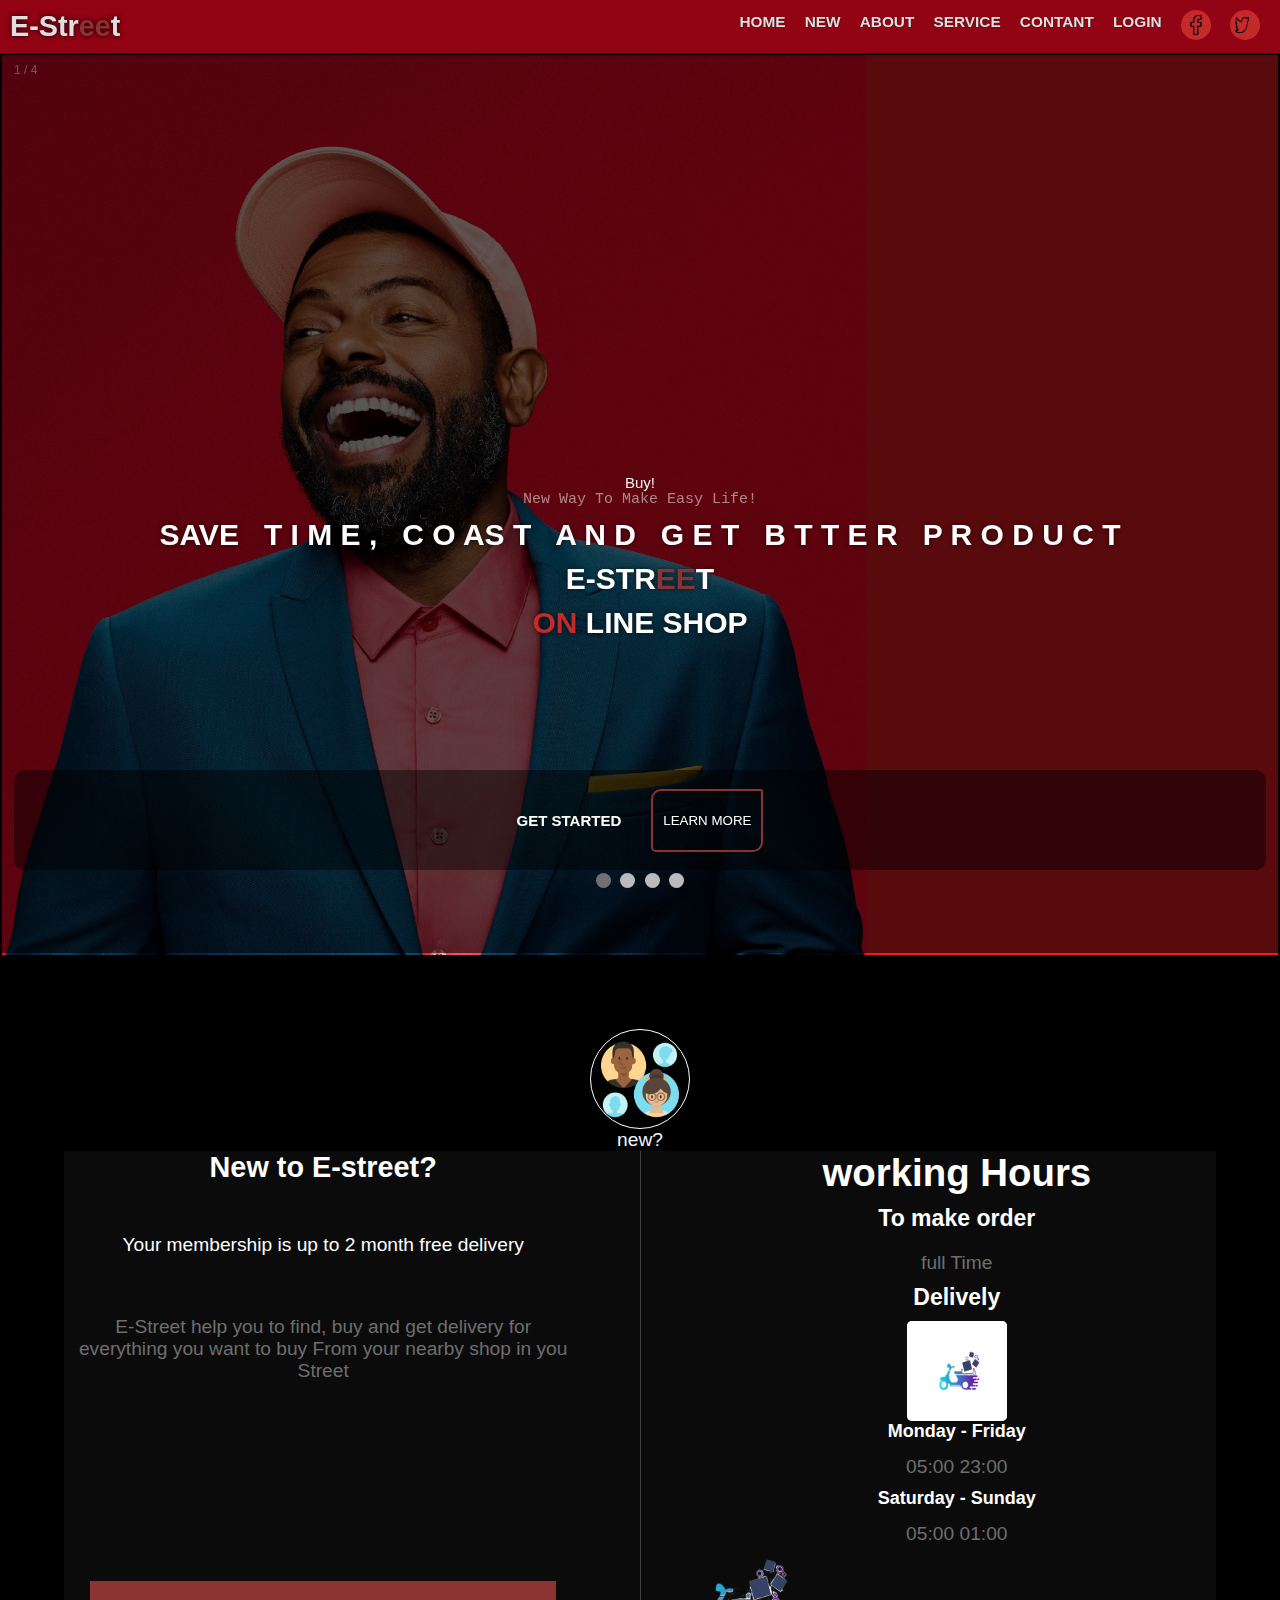
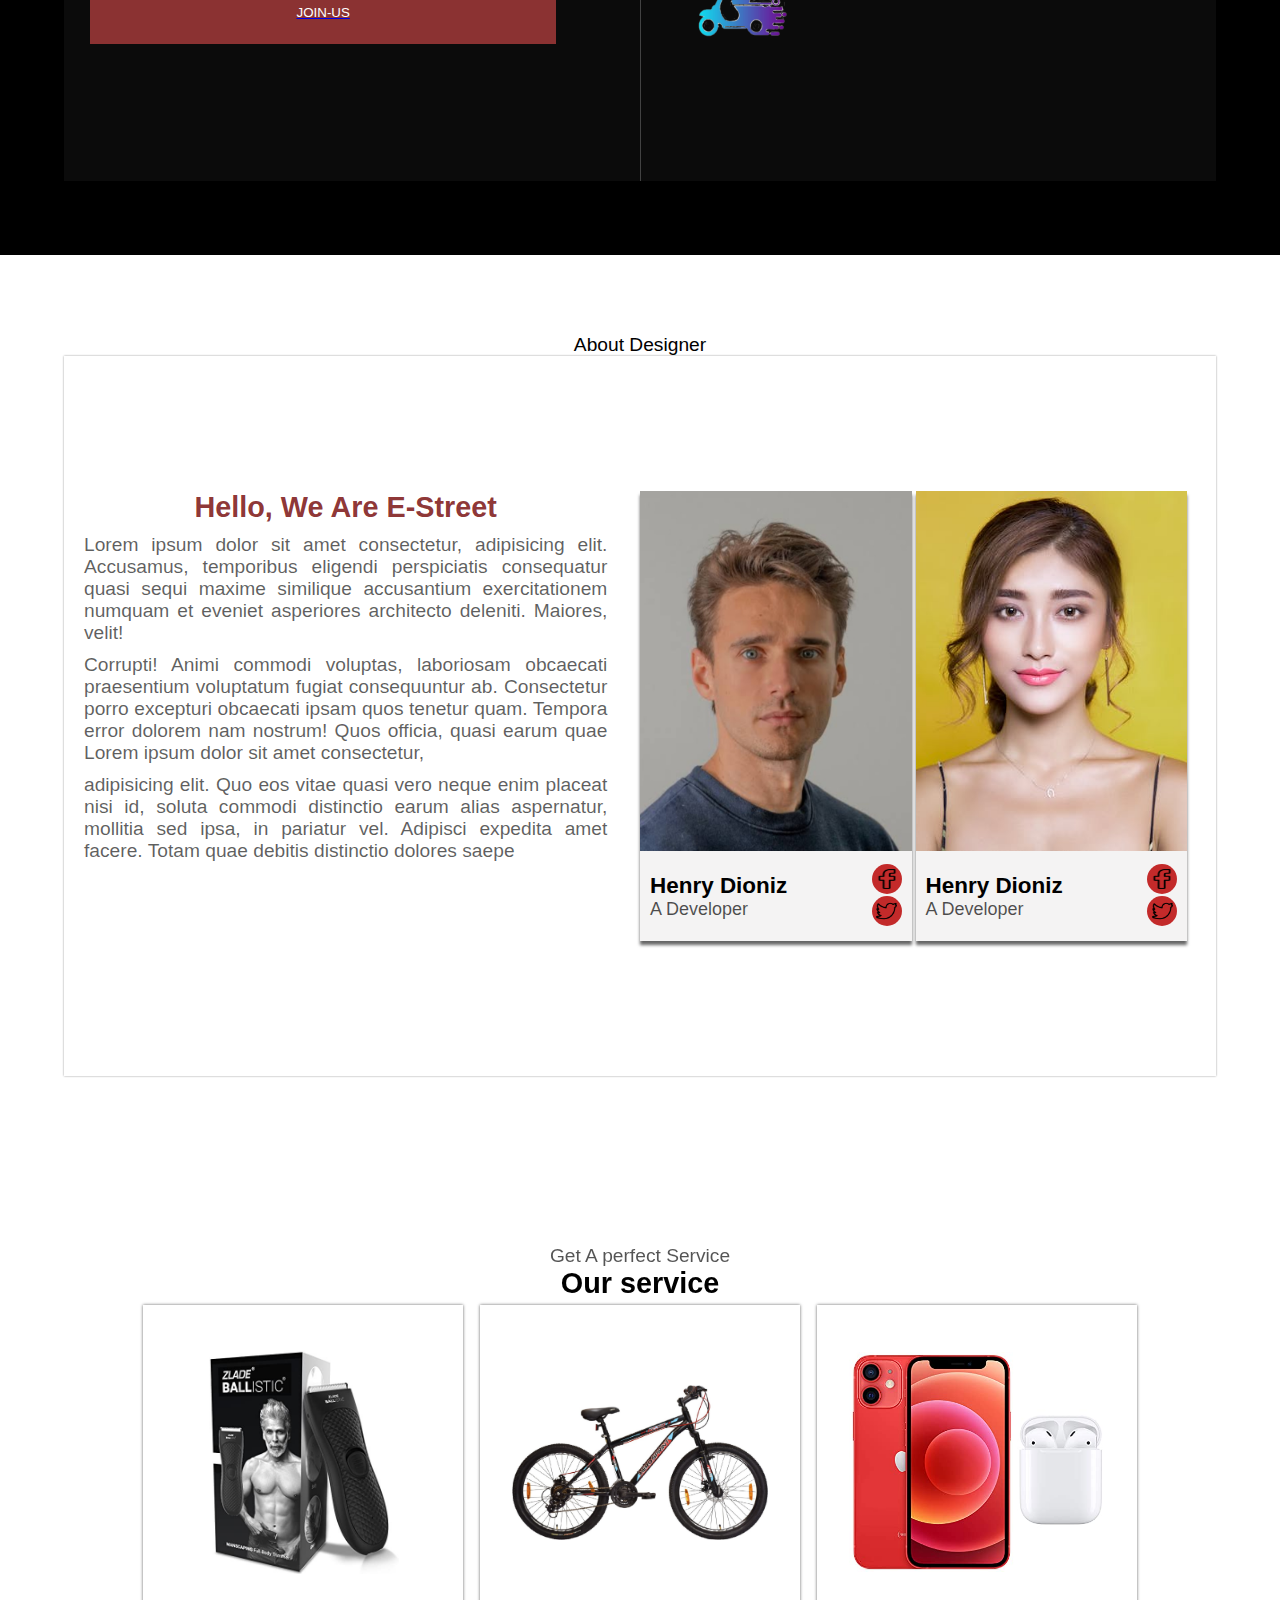
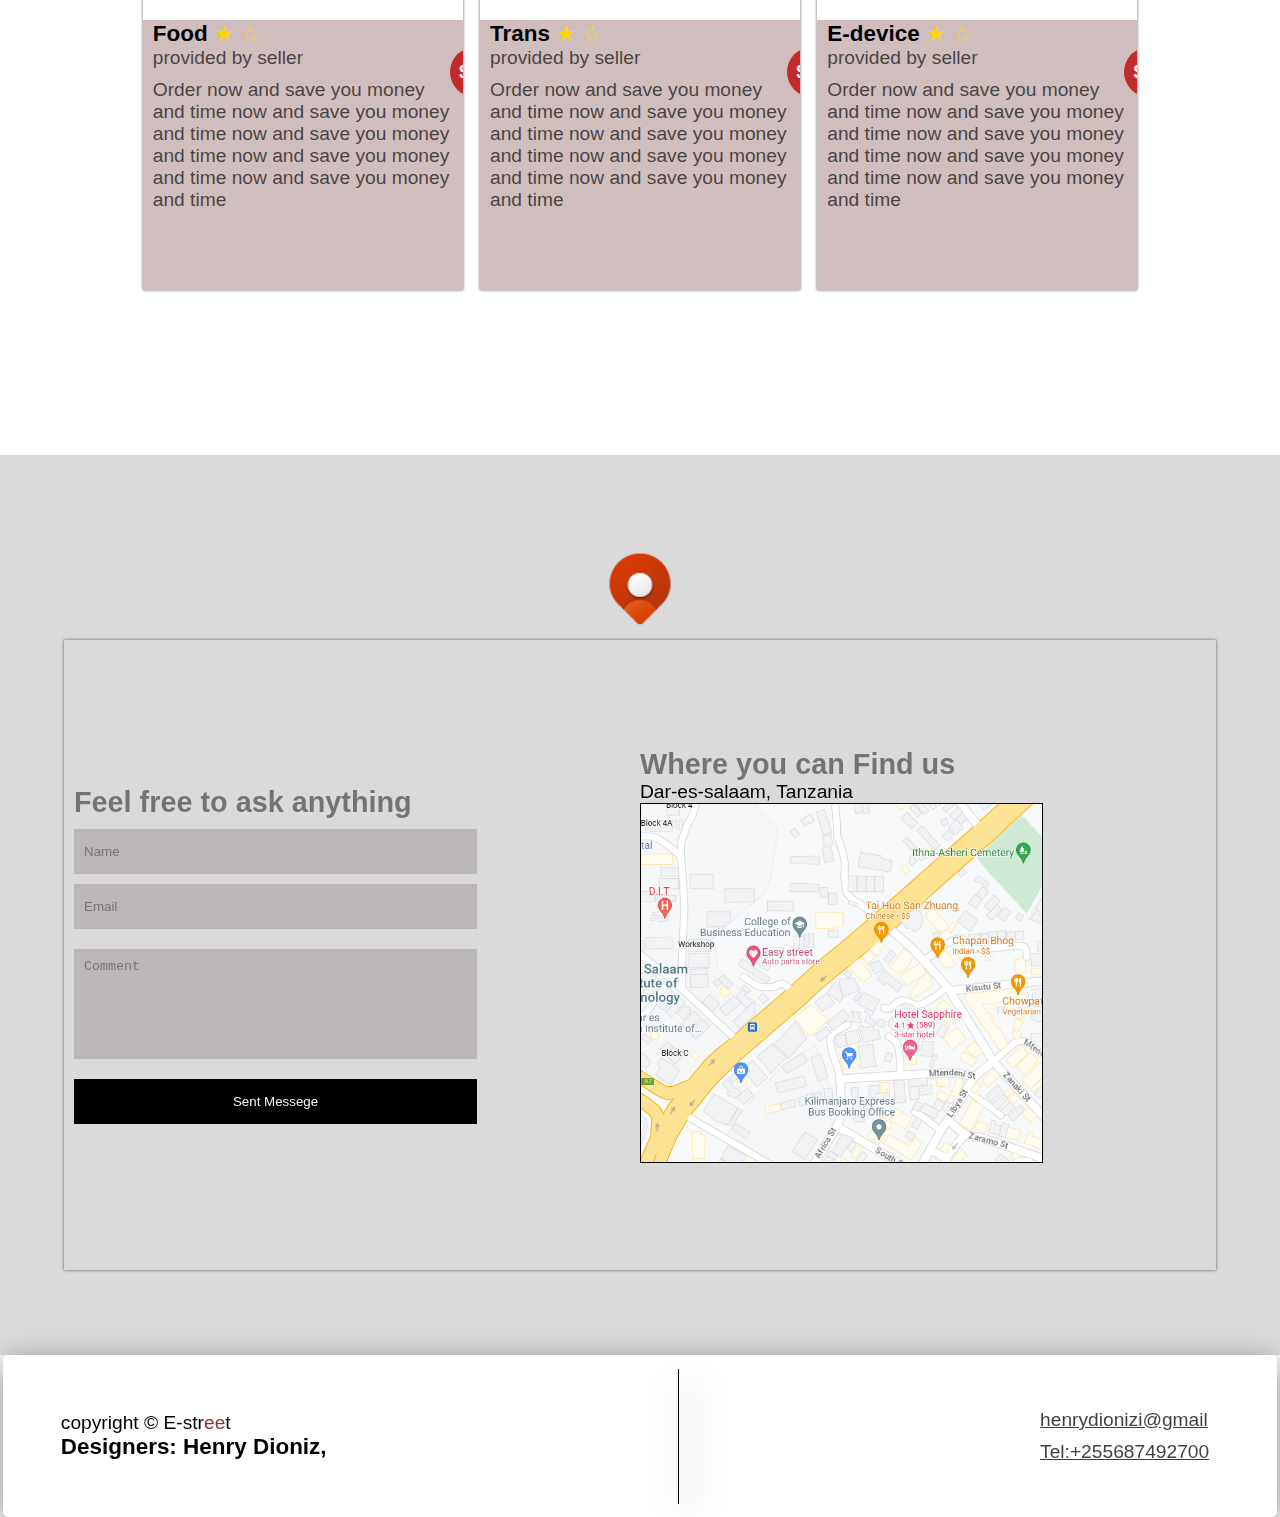
<file: E-shooper/index.html>
<html lang="en">

<head>
    <meta charset="UTF-8">
    <meta http-equiv="X-UA-Compatible" content="IE=edge">
    <meta name="viewport" content="width=device-width, initial-scale=1.0">
    <title>Welcome/E-street</title>
    <!-- //icon  -->
    <link rel="shortcut icon" href="/icon/MAPS41MDahZ9QdKXhVa4dWB9RuyfV4XqhyAZ8XcYepb.png" type="image/x-icon">
    <!-- //css file  -->
    <link rel="stylesheet" href="style/style.css">
    <link rel="stylesheet" href="style/animated.css">
</head>

<body>
    <header class="header">
        <div class="header__title">
            <a href="index.html">
                <h2>E-Str<span class="colored">ee</span>t</h2>
            </a>
        </div>
        <nav class="header__nav">
            <ul class="header__ul">
                <li class="li_link"><a href="#home">Home</a></li>
                <li class="li_link"><a href="#new">new</a></li>
                <li class="li_link"><a href="#about">about</a></li>
                <li class="li_link"><a href="#service">Service</a></li>
                <li class="li_link"><a href="#contant">Contant</a></li>
                <li class="li_link"><a href="html/logIn.html">login</a></li>
                <li>
                    <div class="socialLink">
                        <div class="fb">
                            <a href="#"><img src="icon/facebook.png" alt="fn"></a>
                        </div>
                        <div class="tweer">
                            <a href="#"><img src="icon/twitter - Copy.png" alt="fn"></a>
                        </div>
                    </div>
                </li>
            </ul>



        </nav>

    </header>
    <progress value="30" max="100"></progress>
    <main class="main">
        <section id="home">
            <div class="slideshow-container">

                <div class="mySlides fade">
                    <div class="numbertext">1 / 4</div>
                    <img src="image/anoutment/2.jpg" alt="a man">
                    <div class="text">Buy!

                        <div class="home__infor">
                            <div class="words">
                                <p>New way to make easy life!</p>
                                <h1 class="wordAnimate">Save
                                    <span class="one">&nbsp;&nbsp;t</span> <span class="two">i</span> <span class="three">m</span>
                                    <span class="four">e</span> <span class="a5">,</span> <span class="a6">&nbsp;</span> <span class="a7">c</span>
                                    <span class="a8">o</span> <span class="a9">a</span><span class="a10">s</span> <span class="a11">t</span>
                                    <span class="a12">&nbsp;</span> <span class="a13">a</span> <span class="a14">n</span>
                                    <span class="a15">d</span> <span class="a16">&nbsp;</span> <span class="a17">G</span>
                                    <span class="a18">e</span> <span class="a19">t</span> <span class="a20">&nbsp;</span> <span class="a21">b</span> <span class="a21">t</span>
                                    <span class="a23">t</span> <span class="a24">e</span> <span class="a25">r</span> <span class="a26">&nbsp;</span> <span class="a27">p</span>
                                    <span class="a28">r</span> <span class="a29">o</span> <span class="a30">d</span> <span class="a31">u</span> <span class="a32">c</span> <span class="a33">t</span>


                                </h1>
                                <h1>E-str<span class="colored">ee</span>t</h1>
                                <h1><span class="OnLineshop">on</span> line shop</h1>
                            </div>
                            <div class="home__btn">
                                <a href="html/logIn.html">Get started</a>
                                <a href="html/learnMore.html"><button>Learn more</button></a>
                            </div>
                        </div>
                    </div>
                </div>

                <div class="mySlides fade">
                    <div class="numbertext">2 / 3</div>
                    <img src="image/product/12.jpg" alt="baik">
                    <div class="text">Product / Service

                        <div class="home__infor">
                            <div class="words">
                                <p>New way to make easy life!</p>
                                <h1 class="wordAnimate">anything
                                    <span class="one">&nbsp;&nbsp;y</span> <span class="two">o</span> <span class="three">u</span>
                                    <span class="four">&nbsp;&nbsp;w</span> <span class="a5">a</span> <span class="a6">n</span> <span class="a7">t</span>
                                    <span class="a8">&nbsp;&nbsp;i</span> <span class="a9">s</span><span class="a10">&nbsp;&nbsp;h</span> <span class="a11">e</span> r e !


                                </h1>
                                <h1>E-str<span class="colored">ee</span>t</h1>
                                <h1>on <span class="OnLineshop">line</span> shop</h1>
                            </div>
                            <div class="home__btn">
                                <a href="html/logIn.html">Get started</a>
                                <a href="html/learnMore.html"><button>Learn more</button></a>
                            </div>
                        </div>
                    </div>
                </div>

                <div class="mySlides fade">
                    <div class="numbertext">3 / 4</div>
                    <img src="image/anoutment/1.jpeg" alt="delivery">
                    <div class="text">Delivery is free upto 3 month

                        <div class="home__infor">
                            <div class="words">
                                <p>New way to make easy life!</p>
                                <h1 class="wordAnimate">delivery
                                    <span class="one">&nbsp;&nbsp;i</span> <span class="two">s</span> <span class="three">&nbsp;&nbsp;f</span>
                                    <span class="four">r</span> <span class="a5">e</span> <span class="a6">&nbsp;e</span> <span class="a7">&nbsp;&nbsp;o</span>
                                    <span class="a8">f f</span> <span class="a9">&nbsp;&nbsp;c</span><span class="a10">h</span> <span class="a11">a</span>rge


                                </h1>
                                <h1>E-str<span class="colored">ee</span>t</h1>
                                <h1>on line <span class="OnLineshop">shop</span></h1>
                            </div>
                            <div class="home__btn">
                                <a href="html/logIn.html">Get started</a>
                                <a href="html/learnMore.html"><button>Learn more</button></a>
                            </div>
                        </div>
                    </div>
                </div>


                <div class="mySlides fade">
                    <div class="numbertext">4 / 4</div>
                    <img src="image/anoutment/3.jpg" alt="shoes">
                    <div class="text">For you

                        <div class="home__infor">
                            <div class="words">
                                <p>New way to make easy life!</p>
                                <h1 class="wordAnimate">>>>
                                    <span class="one">&nbsp;&nbsp;g</span> <span class="two">e</span> <span class="three">t</span>
                                    <span class="four">&nbsp;&nbsp;y</span> <span class="a5">o</span> <span class="a6">u</span> <span class="a7">r</span>
                                    <span class="a8">&nbsp;&nbsp;p</span> <span class="a9">r</span><span class="a10">o</span> <span class="a11">d</span>uct &nbsp;&nbsp;Now


                                </h1>
                                <h1>E-str<span class="colored">ee</span>t</h1>
                                <h1>on line <span class="OnLineshop">shop</span></h1>
                            </div>
                            <div class="home__btn">
                                <a href="html/logIn.html">Get started</a>
                                <a href="html/learnMore.html"><button>Learn more</button></a>
                            </div>
                        </div>
                    </div>
                </div>
                <br>

                <div class="alldots">
                    <span class="dot"></span>
                    <span class="dot"></span>
                    <span class="dot"></span>
                    <span class="dot"></span>
                </div>

            </div>
        </section>

        <!-- //new user here!  -->
        <section id="new">
            <div class="newPeopleImg">
                <img src="icon/InvitelessShareWelcomePage.png" alt="">
            </div>

            <span>new?</span>
            <div class=" about__infor ">
                <div class="newCustome ">
                    <h2>New to E-street?</h2>
                    <p class="ex ">Your membership is up to 2 month free delivery</p>
                    <p class="ex2 ">
                        E-Street help you to find, buy and get delivery for everything you want to buy From your nearby shop in you Street
                    </p>
                    <div class="about__btn ">
                        <a href="/html/singIn.html"><button title="join-us ">JOIN-US</button> </a>
                    </div>

                </div>
                <div class="line "></div>
                <div class="workTime ">
                    <h1>working Hours</h1>
                    <h2>To make order</h2>
                    <p>full Time</p>
                    <h2>Delively</h2>
                    <div class="workTime__icon ">
                        <div class="img ">
                            <img src="icon/logo_15042023234906.jpg.jpg " alt="delivery">

                        </div>
                    </div>
                    <div class="dayTime ">
                        <h3>Monday - Friday</h3>
                        <p>05:00 23:00</p>
                    </div>
                    <div class="dayTime ">
                        <h3>Saturday - Sunday</h3>
                        <p>05:00 01:00</p>
                    </div>
                    <div class="delively-img-run">
                        <img src="icon/delivery.png " alt="delivery">

                    </div>

                </div>

            </div>

        </section>

        <!-- //about here!  -->
        <section id="about">
            About Designer
            <div class="about__body">
                <div class="about__explain">
                    <h2>hello, We are E-street</h2>
                    <p>Lorem ipsum dolor sit amet consectetur, adipisicing elit. Accusamus, temporibus eligendi perspiciatis consequatur quasi sequi maxime similique accusantium exercitationem numquam et eveniet asperiores architecto deleniti. Maiores, velit!</p>

                    <p>Corrupti! Animi commodi voluptas, laboriosam obcaecati praesentium voluptatum fugiat consequuntur ab. Consectetur porro excepturi obcaecati ipsam quos tenetur quam. Tempora error dolorem nam nostrum! Quos officia, quasi earum quae
                        Lorem ipsum dolor sit amet consectetur,</p>
                    <p> adipisicing elit. Quo eos vitae quasi vero neque enim placeat nisi id, soluta commodi distinctio earum alias aspernatur, mollitia sed ipsa, in pariatur vel. Adipisci expedita amet facere. Totam quae debitis distinctio dolores saepe
                    </p>
                </div>
                <div class="cards">
                    <div class="card card1">
                        <div class="cardImg">

                        </div>
                        <div class="CardDetails">
                            <div class="name">
                                <h3>Henry Dioniz</h3>
                                <p>A Developer</p>
                            </div>
                            <div class="socialLink">
                                <div class="fb"> <img src="icon/facebook.png" alt="fb"></div>
                                <div class="tweer"> <img src="icon/twitter - Copy.png" alt="tweeter"></div>
                            </div>
                        </div>
                    </div>
                    <div class="card card2">
                        <div class="cardImg">

                        </div>
                        <div class="CardDetails">
                            <div class="name">
                                <h3>Henry Dioniz</h3>
                                <p>A Developer</p>
                            </div>
                            <div class="socialLink">
                                <div class="fb"> <img src="icon/facebook.png" alt="fn"></div>
                                <div class="tweer"> <img src="icon/twitter - Copy.png" alt="fn"></div>
                            </div>
                        </div>
                    </div>
                </div>
            </div>

        </section>

        <!-- service here!  -->
        <section id="service">
            <div class="service__body">
                <p>Get A perfect Service</p>
                <div class="service__infor">
                    <h2>Our service</h2>
                    <div class="service__cards">
                        <div class="service__card service__card1">
                            <div class="service__card__img"></div>
                            <div class="card__explaination">
                                <div class="title">
                                    <h3>Food <span>&starf; &star;</span></h3>
                                    <p>provided by seller</p>
                                    <p class="service__ex">Order now and save you money and time now and save you money and time now and save you money and time now and save you money and time now and save you money and time</p>
                                </div>
                                <div class="coast">
                                    $50
                                </div>
                            </div>
                        </div>
                        <div class="service__card service__card2">
                            <div class="service__card__img"></div>
                            <div class="card__explaination">
                                <div class="title">
                                    <h3>Trans <span>&starf; &star;</span></h3>
                                    <p>provided by seller</p>
                                    <p class="service__ex">Order now and save you money and time now and save you money and time now and save you money and time now and save you money and time now and save you money and time</p>
                                </div>
                                <div class="coast">
                                    $50
                                </div>
                            </div>
                        </div>
                        <div class="service__card service__card3">
                            <div class="service__card__img"></div>
                            <div class="card__explaination">
                                <div class="title">
                                    <h3>E-device <span>&starf; &star;</span></h3>
                                    <p>provided by seller</p>
                                    <p class="service__ex">Order now and save you money and time now and save you money and time now and save you money and time now and save you money and time now and save you money and time</p>
                                </div>
                                <div class="coast">
                                    $50
                                </div>
                            </div>
                        </div>
                    </div>
                </div>
            </div>
        </section>

        <!-- contant here!  -->
        <section id="contant">
            <div class="lctImg">
                <img src="icon/MapsAppList.scale-200.png" alt="">
            </div>
            <div class="contant__body">
                <div class="contant__infor">
                    <h2>Feel free to ask anything</h2>
                    <form action="" class="contant__form">
                        <input type="text" placeholder="Name">
                        <input type="text" placeholder="Email">
                        <textarea name="comment" id="comment" cols="39" rows="6" placeholder="Comment"></textarea>
                        <input type="submit" value="Sent Messege">
                    </form>
                </div>
                <div class="contant__location">
                    <h2> Where you can Find us</h2>
                    <p>Dar-es-salaam, Tanzania</p>
                    <div class="img"></div>
                </div>
            </div>
        </section>

    </main>

    <!-- footer here!  -->
    <footer class="footer ">
        <div class="partOne">
            <p>copyright &copy; E-str<span class="colored">ee</span>t</p>
            <h3>Designers:
                <span>Henry Dioniz,</span>

            </h3>
        </div>
        <div class="footer__line"></div>
        <div class="partTwo">
            <a href="mailto:henrydionizi@gmail.com">henrydionizi@gmail</a>
            <a href="tel:+255687492700">Tel:+255687492700</a>
        </div>

    </footer>


    <!-- //script  -->
    <script src="script/script.js"></script>
</body>

</html>
</file>
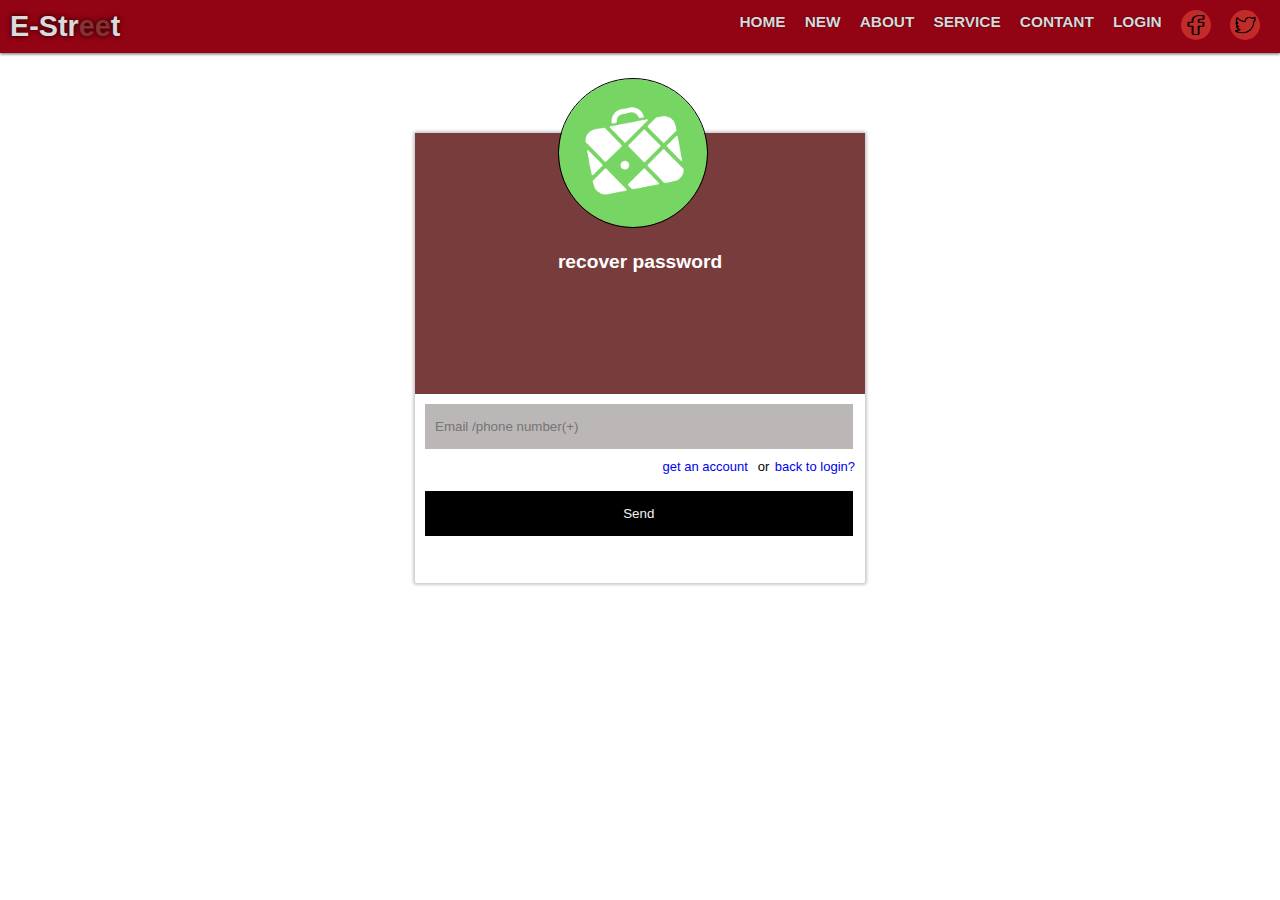
<file: E-shooper/html/forgetPassowrd.html>
<html lang="en">

<head>
    <meta charset="UTF-8">
    <meta http-equiv="X-UA-Compatible" content="IE=edge">
    <meta name="viewport" content="width=device-width, initial-scale=1.0">
    <title>recover password/E-street</title>
    <!-- //icon  -->
    <link rel="shortcut icon" href="/icon/MAPS41MDahZ9QdKXhVa4dWB9RuyfV4XqhyAZ8XcYepb.png" type="image/x-icon">
    <!-- //css file  -->
    <link rel="stylesheet" href="../style/style.css">
    <link rel="stylesheet" href="../style/animated.css">
</head>
<style>
    .top__form {
        position: relative;
    }
    
    .top__form #invladPasswordInfor {
        position: absolute;
        top: 13em;
        left: 13em;
        color: red;
        background: #00000087;
        padding: 10;
        font-size: small;
        display: none;
        z-index: 1;
    }
    
    .dp__form {
        background: url('../icon/MAPS41MDahZ9QdKXhVa4dWB9RuyfV4XqhyAZ8XcYepb.png');
        background-size: cover;
    }
    
    .bottom__form {
        margin-top: -10;
    }
    
    .div__form {
        height: 50vh;
    }
</style>

<body>
    <header class="header">
        <div class="header__title" title="E-street">
            <a href="../index.html">
                <h2>E-Str<span class="colored">ee</span>t</h2>
            </a>
        </div>
        <nav class="header__nav">
            <ul class="header__ul">
                <li class="li_link"><a href="../index.html" title="home">Home</a></li>
                <li class="li_link"><a href="#new" title="new">new</a></li>
                <li class="li_link"><a href="#about" title="about">about</a></li>
                <li class="li_link"><a href="#service" title="service">Service</a></li>
                <li class="li_link"><a href="#contant" title="contant">Contant</a></li>
                <li class="li_link"><a href="../html/logIn.html" title="login">login</a></li>
                <li>
                    <div class="socialLink">
                        <div class="fb" title="facebook"> <img src="../icon/facebook.png" alt="fn"></div>
                        <div class="tweer" title="twitter"> <img src="../icon/twitter - Copy.png" alt="fn"></div>
                    </div>
                </li>
            </ul>

        </nav>

    </header>

    <main class="main">
        <div class="div__form">
            <div class="top__form">
                <div class="dp__form"></div>
                <div class="username__form">Recover Password</div>
                <p id="invladPasswordInfor">invalid password</p>
            </div>
            <div class="bottom__form">
                <form action="">
                    <input type="email" placeholder="Email /phone number(+)" required id="email">
                    <!-- <input type="password" placeholder="password" required id="password"> -->
                    <div class="form__links">
                        <a href="../html/singIn.html">get an account</a>
                        <p>or</p>&nbsp;
                        <a href="logIn.html" class="a__forget">back to login?</a>
                    </div>
                    <input type="submit" value="Send" title="Send">
                </form>
                <!-- <div class="lines">
                    <div class="form__line line1"></div>
                    <p>Or</p>
                    <div class="form__line line2"></div>
                </div> -->
                <!-- <div class="form__goWith">
                    <div class="goWith google">
                        <div class="goWith__icon icon__g">
                            <img src="/icon/facebook.png" alt="">
                        </div>
                        Countiue with google
                    </div>
                    <div class="goWith facebook">
                        <div class="goWith__icon icon__fb">
                            <img src="/icon/facebook.png" alt="">
                        </div>
                        Countiue with facebook
                    </div>
                </div> -->
            </div>
        </div>

    </main>
    <!-- <script src="../script/login.js"></script> -->
</body>

</html>
</file>
<file: E-shooper/style/style.css>
* {
    margin: 0;
    padding: 0;
    box-sizing: border-box;
}

html {
    scroll-behavior: smooth;
}

img {
    width: 100px;
    display: block;
}

body {
    font-size: 1.2rem;
    font-family: Arial, Helvetica, sans-serif;
}

progress {
    width: 100%;
    height: 0.5vh;
    border-radius: 1px;
    /* border: red; */
    position: fixed;
    z-index: 1;
    display: none;
}

.header {
    background: #920313;
    padding: 10;
    position: sticky;
    top: 0;
    z-index: 1;
    display: flex;
    justify-content: space-between;
    box-shadow: 0px 1px 3px rgba(0, 0, 0, 0.6);
}

.header__title a {
    color: rgba(225, 225, 225, 0.992);
    text-shadow: 0px 0px 5px rgba(0, 0, 0, 0.9);
    white-space: nowrap;
    text-decoration: none;
}

.header__title:hover {
    cursor: pointer;
}

.header .socialLink {
    display: flex;
    gap: 1em;
}

.colored {
    color: rgba(140, 50, 50, 0.992);
}

.OnLineshop {
    color: #c32a2a;
}

.header__ul {
    list-style: none;
    display: flex;
    justify-content: space-between;
    gap: 1em;
}

.header__ul li a {
    text-decoration: none;
    color: rgba(225, 225, 225, 0.992);
    font-size: 0.8em;
    text-shadow: 0px 0px 1px rgba(0 0 5/.9);
    text-transform: uppercase;
    font-weight: 600;
}

.header__ul li a:is(:hover, :focus) {
    text-decoration: 2px underline;
}

.header__ul li a:focus {
    color: rgba(140, 50, 50, 0.992);
}

section {
    width: 100%;
    min-height: 100vh;
}

section:nth-child(1) {
    border: 1px solid;
    background-size: cover;
    display: flex;
    justify-content: center;
    align-items: center;
    position: relative;
    /* isolation: isolate; */
    mix-blend-mode: darken;
}

.slideshow-container::before {
    content: '';
    inset: 0;
    position: absolute;
    background-color: #0000009f;
    /*mix-blend-mode: ;
      */
    z-index: 1;
    /* transition: all .3s; */
}


/* //SLIDE SHOW  */

.mySlides {
    display: none;
}

img {
    vertical-align: middle;
}


/* Slideshow container */

.slideshow-container {
    width: 100%;
    position: relative;
    margin: auto;
    border: 1px solid;
    max-height: 100vh;
    /* z-index: -1; */
    isolation: isolate;
}

.slideshow-container img {
    width: 100%;
    max-height: 100vh;
}


/* Caption text */

.text {
    color: #f2f2f2;
    font-size: 15px;
    padding: 8px 12px;
    position: absolute;
    bottom: 13em;
    width: 100%;
    text-align: center;
    z-index: 1;
}


/* Number text (1/3 etc) */

.numbertext {
    color: #f2f2f2;
    font-size: 12px;
    padding: 8px 12px;
    position: absolute;
    top: 0;
}


/* The dots/bullets/indicators */

.alldots {
    text-align: center;
}

.dot {
    height: 15px;
    width: 15px;
    margin: 0 2px;
    background-color: #bbb;
    border-radius: 50%;
    display: inline-block;
    transition: background-color 0.6s ease;
    z-index: 1;
    position: relative;
    top: -5.5em;
}

.active {
    background-color: #717171;
    z-index: 1;
}


/* Fading animation */


/* .fade {
     -webkit-animation-name: fade;
     -webkit-animation-duration: 1.5s;
     animation-name: fade;
     animation-duration: 1.5s;
 } */

@-webkit-keyframes fade {
    from {
        opacity: .4
    }
    to {
        opacity: 1
    }
}

@keyframes fade {
    from {
        opacity: .4
    }
    to {
        opacity: 1
    }
}


/* On smaller screens, decrease text size */

@media only screen and (max-width: 300px) {
    .text {
        font-size: 11px
    }
}

.home__infor {
    display: ;
}

.words {
    text-align: center;
    text-transform: uppercase;
    z-index: 11;
}


/* .words:hover {
      border: 1px solid #ffffff74;
  } */

.words p {
    color: rgba(255, 255, 255, 0.5);
    font-family: monospace;
    text-transform: capitalize;
    margin-bottom: 10;
}

.words h1 {
    color: rgb(255, 252, 252);
    text-shadow: 0 0 5px rgba(0 0 0/0.6);
    margin: 10px;
}

.home__btn {
    height: 100;
    display: flex;
    justify-content: center;
    gap: 2em;
    align-items: center;
    background-color: rgba(0, 0, 0, 0.444);
    border-radius: 10px;
    position: relative;
    top: 8em;
    text-transform: uppercase;
}

.home__btn:hover {
    top: 6.5em;
    transition: all .2s;
    border: 1px solid #ffffff74;
}

.home__btn button {
    height: 7vh;
    padding: 10;
    background-color: transparent;
    border: 2px solid rgba(140, 50, 50, 0.992);
    border-radius: 10px 2px 10px 5px;
    color: #fff;
    text-transform: uppercase;
}

.home__btn button:hover {
    background-color: #424242;
    transition: all 0.3s ease-in-out;
}

.home__btn button:active {
    border: 2px solid rgba(255, 255, 255, 0.992);
}

.home__btn a {
    text-decoration: none;
    position: relative;
    color: #ffffff;
    font-weight: 600;
}

.home__btn a:hover::after {
    content: '';
    inset: 0;
    position: absolute;
    height: 2px;
    background-color: #424242;
    top: 1em;
    animation: animate 0.1s forwards;
    transition: all .1s;
}

@keyframes animate {
    0% {
        width: 0%;
    }
    80% {
        width: 90%;
    }
    100% {
        width: 100%;
        background-color: #fff;
    }
}


/* // section two  */

section:nth-child(2) {
    background-color: #000000;
    display: flex;
    justify-content: center;
    align-items: center;
    flex-direction: column;
}

section:nth-child(2) span {
    color: aliceblue;
}

.newPeopleImg {
    width: 100px;
    height: 100px;
    background-color: #000000;
    border: 1px solid #FFF;
    border-radius: 50%;
    display: flex;
    justify-content: center;
    align-items: center;
}

.newPeopleImg img {
    width: 80%;
}

.about__infor {
    display: flex;
    justify-content: space-between;
    width: 90%;
    background-color: #0b0b0b;
}

.newCustome,
.workTime {
    width: 45%;
    height: 70vh;
    background-color: #0b0b0b;
}

.newCustome h2 {
    text-align: center;
    font-family: sans-serif;
    color: #ffffff;
}

.newCustome .ex {
    color: #fff;
    margin-top: 40;
    padding: 10;
    text-align: center;
}

.newCustome .ex2,
.workTime p {
    margin-top: 40;
    color: #ffffff69;
    padding: 10;
    text-align: center;
}

.delively-img-run {
    border-radius: 50%;
    width: 90px;
    height: 90px;
    display: flex;
    justify-content: center;
    position: relative;
    animation: delivery-img-run 2s ease-in-out infinite;
}

.delively-img-run {
    -webkit-animation: delivery-img-run 2s ease-in-out infinite;
}

@keyframes delivery-img-run {
    0% {
        left: 390;
        opacity: 0;
    }
    80% {
        left: 10;
        opacity: 1;
    }
    90% {
        left: 2;
        opacity: 0.5;
    }
    100% {
        left: 10;
        opacity: 0;
    }
}

.about__btn a {
    /* border: 2px solid #fff; */
    display: flex;
    justify-content: center;
    align-items: center;
    margin-top: 50px;
    height: 20vh;
    position: relative;
    bottom: -40;
}

.newCustome button {
    width: 90%;
    height: 7vh;
    background-color: rgba(140, 50, 50, 0.992);
    color: #fff;
    border: none;
    position: relative;
    bottom: -40;
}

.workTime p {
    margin-top: 4;
    color: #ffffff69;
    padding: 10;
    text-align: center;
}

.workTime h1 {
    color: #fff;
    text-align: center;
    margin-bottom: 10px;
}

.workTime h2 {
    color: #fff;
    text-align: center;
    font-size: larger;
    margin-bottom: 10px;
}

.workTime h3 {
    font-size: large;
}

.workTime .dayTime {
    color: white;
    text-align: center;
}

.workTime__icon {
    display: flex;
    justify-content: center;
}

.workTime__icon .img {
    width: 100px;
    height: 100;
    background-color: #d5d5d5;
    border-radius: 5px;
    overflow: hidden;
}

.workTime__icon .img img {
    width: 100%;
    height: 100;
}

.line {
    width: 1px;
    height: 70vh;
    background-color: #424242;
}


/* // about here  */

section:nth-child(3) {
    background-color: #ffffff;
    display: flex;
    justify-content: center;
    align-items: center;
    flex-direction: column;
}

.about__body {
    display: flex;
    justify-content: space-between;
    align-items: center;
    width: 90%;
    padding: 10;
    box-shadow: 0 0px 2px rgba(0, 0, 0, 0.4);
    height: 80vh;
}

.about__explain {
    width: 48%;
    height: 50vh;
    /* box-shadow: 0 0px 3px rgba(0 0 0/0.6); */
}

.about__explain h2 {
    text-align: center;
    text-transform: capitalize;
    text-shadow: 0 0 5px rgba(255 255 255/0.9);
    color: rgba(140, 50, 50, 0.992);
}

.about__explain p {
    margin-top: 10px;
    color: rgba(0, 0, 0, 0.631);
    padding: 0px 10px;
    text-align: justify;
}

.cards {
    width: 50%;
    height: 50vh;
    display: flex;
    gap: 0.2em;
}

.card {
    width: 48%;
    height: 50vh;
    overflow: hidden;
    box-shadow: 0 4px 3px rgba(0 0 0/0.6);
}

.card .cardImg {
    height: 40vh;
}

.card1 .cardImg {
    background: url('../image/profile/pro\ \(1\).jpg') no-repeat;
    background-size: cover;
    background-position: center;
}

.card2 .cardImg {
    background: url('../image/profile/pro\ \(1\).jpeg') no-repeat;
    background-size: cover;
    background-position: center;
}

.card .CardDetails {
    height: 10vh;
    background-color: #f4f3f3;
    display: flex;
    justify-content: space-between;
    align-items: center;
}

.name {
    padding: 10;
}

.card .CardDetails p {
    color: #000000af;
    font-size: large;
}

.socialLink {
    padding-right: 10;
}

.socialLink .fb,
.socialLink .tweer {
    width: 30px;
    height: 30px;
    background: #c32a2a;
    border-radius: 50%;
    overflow: hidden;
    margin-bottom: 2px;
    display: flex;
    justify-content: center;
    align-items: center;
}

.socialLink .fb img,
.socialLink .tweer img {
    width: 100%;
    height: 20;
}

.socialLink .tweer img {
    width: 70%;
    height: 20;
}


/* //section 4  */

section:nth-child(4) {
    display: flex;
    justify-content: center;
    align-items: center;
}

.service__body {
    width: 100%;
    height: 80vh;
    text-align: center;
}

.service__body p {
    color: rgba(0, 0, 0, 0.669);
}

.service__cards {
    width: 100%;
    height: 66vh;
    display: flex;
    gap: 0.9em;
    justify-content: center;
    align-items: center;
}

.service__card {
    width: 25%;
    height: 65vh;
    overflow: hidden;
    box-shadow: 0 0 3px rgba(0 0 0/0.6);
}

.service__card:hover {
    animation: animatedservice__cards .3s ease-in-out forwards;
    -webkit-animation: animatedservice__cards .3s ease-in-out forwards;
}

.service__card:focus {
    animation: animatedservice__cards .3s ease-in-out forwards;
    -webkit-animation: animatedservice__cards .3s ease-in-out forwards;
}

.service__card__img {
    height: 35vh;
    background-size: 100%;
}

.title span {
    color: gold;
    font-weight: 500;
}


/* //card one  */

.service__card1 .service__card__img {
    background: url('../image/product/1.jpg') no-repeat;
    background-size: 70%;
    background-position: center;
}


/* //card two  */

.service__card2 .service__card__img {
    background: url('../image/product/12.jpg') no-repeat;
    background-size: 80%;
    background-position: center;
}


/* //card three  */

.service__card3 .service__card__img {
    background: url('../image/product/4.jpg') no-repeat;
    background-size: 80%;
    background-position: center;
}

@keyframes animatedservice__cards {
    0% {
        scale: 100%;
    }
    80% {
        scale: 103%;
    }
    100% {
        scale: 102%;
    }
}

.card__explaination {
    height: 30vh;
    background-color: #d0bebe;
}

.title h3,
.title p {
    text-align: left;
    padding: 0 10;
}

.title .service__ex {
    margin-top: 10;
}

.coast {
    width: 50px;
    height: 50px;
    background-color: #c32a2a;
    border-radius: 50%;
    display: flex;
    justify-content: center;
    align-items: center;
    color: #fff;
    font-weight: 600;
    position: relative;
    top: -8.5em;
    left: 16em;
}


/* //section 4  */

section:nth-last-child(1) {
    display: flex;
    justify-content: center;
    align-items: center;
    background-color: #7c7c7c48;
    flex-direction: column;
}

.lctImg img {
    position: relative;
    animation: animatedlctImg .5s ease-in-out infinite;
    -webkit-animation: animatedlctImg .5s ease-in-out infinite;
}

@keyframes animatedlctImg {
    0% {
        top: -1em;
    }
    80% {
        top: -2em;
        scale: 90%;
    }
    100% {
        top: -1em;
    }
}

.contant__body {
    display: flex;
    justify-content: space-evenly;
    align-items: center;
    height: 70vh;
    width: 90%;
    box-shadow: 0 0 3px rgba(0 0 0/0.6);
}

.contant__infor {
    width: 50%;
}

.contant__infor h2 {
    margin: 10;
    color: #00000078;
}

input {
    display: block;
    height: 5vh;
    margin: 10;
    padding: 10;
    width: 70%;
    border: none;
    background-color: #bbb7b7;
    outline: none;
}

input[type="submit"],
input[type="submit"]:focus {
    background-color: #000000;
    color: #f4f3f3;
    border: none;
}

input[type="submit"]:active {
    background-color: #f4f3f3;
    color: #000000;
}

textarea {
    margin: 10;
    padding: 10;
    border: none;
    background-color: #bbb7b7;
    outline: none;
    width: 70%;
    resize: none;
}

input:hover,
textarea:hover {
    border: 1px solid #5d1818;
}

input:focus,
textarea:focus {
    border: 1px solid #676565;
    background-color: #f4f3f3;
}

input:invalid:focus,
textarea:invalid:focus {
    border: 1px solid #ff0000;
}

input:valid:focus,
textarea:valid:focus {
    border: 1px solid #00db1a;
}

.contant__location {
    width: 50%;
}

.contant__location h2 {
    color: #00000078;
}

.contant__location .img {
    height: 40vh;
    width: 70%;
    background: url('../image/location/Screenshot\ \(16\).png') no-repeat;
    background-size: 250%;
    background-position: center right;
    border: 1px solid;
}

.footer {
    margin: 0 auto;
    width: 99.5%;
    height: 18vh;
    background: linear-gradient(rgba(255, 255, 255, 0.1), rgba(255, 255, 255, 0.1));
    display: flex;
    justify-content: space-between;
    align-items: center;
    box-shadow: 0 8px 32px rgba(0, 0, 0, 0.5);
    border-radius: 5px;
    -webkit-border-radius: 5px;
    -moz-border-radius: 5px;
    -ms-border-radius: 5px;
    -o-border-radius: 5px;
}

.partOne {
    position: relative;
    left: 3em;
}

.footer__line {
    width: 1px;
    height: 15vh;
    background-color: #000000;
    box-shadow: 10px 8px 32px rgba(0, 0, 0, 1);
}

.partTwo {
    position: relative;
    right: 3em;
}

.partTwo a {
    display: block;
    color: #000000c0;
    margin: 10;
}


/* *********************************************************************************************************** */


/* //LogIn form  */


/* xxxxxxxxxXXXxxxxxxx */

.main {
    display: grid;
    place-content: center;
}

.div__form {
    width: 450px;
    height: 79vh;
    /* border: 1px solid; */
    margin-top: 80px;
    border-radius: 2px;
    box-shadow: 0 0 3px 2px rgba(0 0 0/.2);
}

.top__form {
    height: 29vh;
    background-color: #793c3c;
    display: grid;
    place-content: center;
}

.dp__form {
    width: 150px;
    height: 150px;
    border: 1px solid;
    background: #fff;
    border-radius: 50%;
    position: relative;
    top: -100;
    background: url('../icon/R\ \(3\).png');
    background-size: cover;
    background-position: center;
}

.username__form {
    text-align: center;
    position: relative;
    top: -4em;
    font-weight: 600;
    color: #fff;
    text-transform: lowercase;
}

.bottom__form {
    height: 49.79vh;
    margin-top: -10;
}

.bottom__form form {
    position: relative;
    top: 10px;
}

.bottom__form input {
    width: 95%;
}

.bottom__form form a {
    text-decoration: none;
    font-size: small;
    margin-right: 10;
}

.form__links {
    display: flex;
    justify-content: flex-end;
}

.form__links p {
    font-size: small;
}

.lines {
    display: flex;
    position: relative;
    top: 1em;
    justify-content: center;
    gap: 0.1em;
}

.lines p {
    font-size: small;
    position: relative;
    top: -0.5em;
}

.form__line {
    background-color: #793c3c;
    width: 45%;
    height: 2px;
}

.form__goWith {
    margin: 10px;
    margin-top: 1.5em;
    display: flex;
    flex-direction: column;
    gap: 0.3em;
    justify-content: center;
}

.goWith {
    margin-top: 10;
    width: 99%;
    height: 7vh;
    background: #d1d1d1;
    border-radius: 26px 20px 20px 26px;
    display: flex;
    justify-content: flex-start;
    align-items: center;
    gap: 1em;
    color: rgba(0 0 0/.6);
}

.goWith:hover {
    background: #d1d1d1ca;
}

.goWith:hover,
.goWith__icon:hover {
    cursor: pointer;
    color: rgba(0 0 0/.9);
}

.goWith__icon {
    width: 50px;
    height: 50px;
    border-radius: 50%;
}

.icon__g {
    background-color: #c90e0e;
}

.icon__fb {
    background-color: #4707f6;
}

.goWith img {
    width: 50px;
    padding: 10;
}

@media screen and (max-width: 768px) {
    .li_link {
        display: none;
    }
}


}
@media (max-width:900px) {
    .about__body {
        flex-direction: column;
        height: 100vh;
    }
    
    .about__explain {
        width: 100%;
    }
    
    .cards {
        width: 100%;
    }
    
    .header__ul li a {
        text-decoration: none;
        color: rgba(225, 225, 225, 0.992);
        font-size: max(0.7em);
    }
}
</file>
<file: E-shooper/style/animated.css>
.one {
    opacity: 1;
    animation: animate2 .3s ease-in-out forwards;
    -webkit-animation: animate2 .3s ease-in-out forwards;
    position: relative;
}

.two {
    opacity: 1;
    animation: animate2 .5s ease-in-out infinite;
    -webkit-animation: animate2 .5s ease-in-out forwards;
    position: relative;
}

.three {
    opacity: 1;
    animation: animate2 .7s ease-in-out forwards;
    -webkit-animation: animate2 .7s ease-in-out forwards;
    position: relative;
}

.four {
    opacity: 1;
    animation: animate2 .9s ease-in-out forwards;
    -webkit-animation: animate2 .9s ease-in-out forwards;
    position: relative;
}

.a5 {
    opacity: 1;
    animation: animate2 1s ease-in-out forwards;
    -webkit-animation: animate2 1s ease-in-out forwards;
    position: relative;
}

.a6 {
    opacity: 1;
    animation: animate2 1.3s ease-in-out forwards;
    -webkit-animation: animate2 1.3s ease-in-out forwards;
    position: relative;
}

.a7 {
    opacity: 1;
    animation: animate2 1.5s ease-in-out forwards;
    -webkit-animation: animate2 1.5s ease-in-out forwards;
    position: relative;
}

.a8 {
    opacity: 1;
    animation: animate2 1.7s ease-in-out forwards;
    -webkit-animation: animate2 1.7s ease-in-out forwards;
    position: relative;
}

.a9 {
    opacity: 1;
    animation: animate2 1.9s ease-in-out forwards;
    -webkit-animation: animate2 1.9s ease-in-out forwards;
    position: relative;
}

.a10 {
    opacity: 1;
    animation: animate2 2s ease-in-out forwards;
    -webkit-animation: animate2 2s ease-in-out forwards;
    position: relative;
}

@keyframes animate2 {
    0% {
        opacity: 0;
        left: 1em;
    }
    80% {
        opacity: 0.6;
        left: 0;
    }
    100% {
        opacity: 1;
    }
}
</file>
